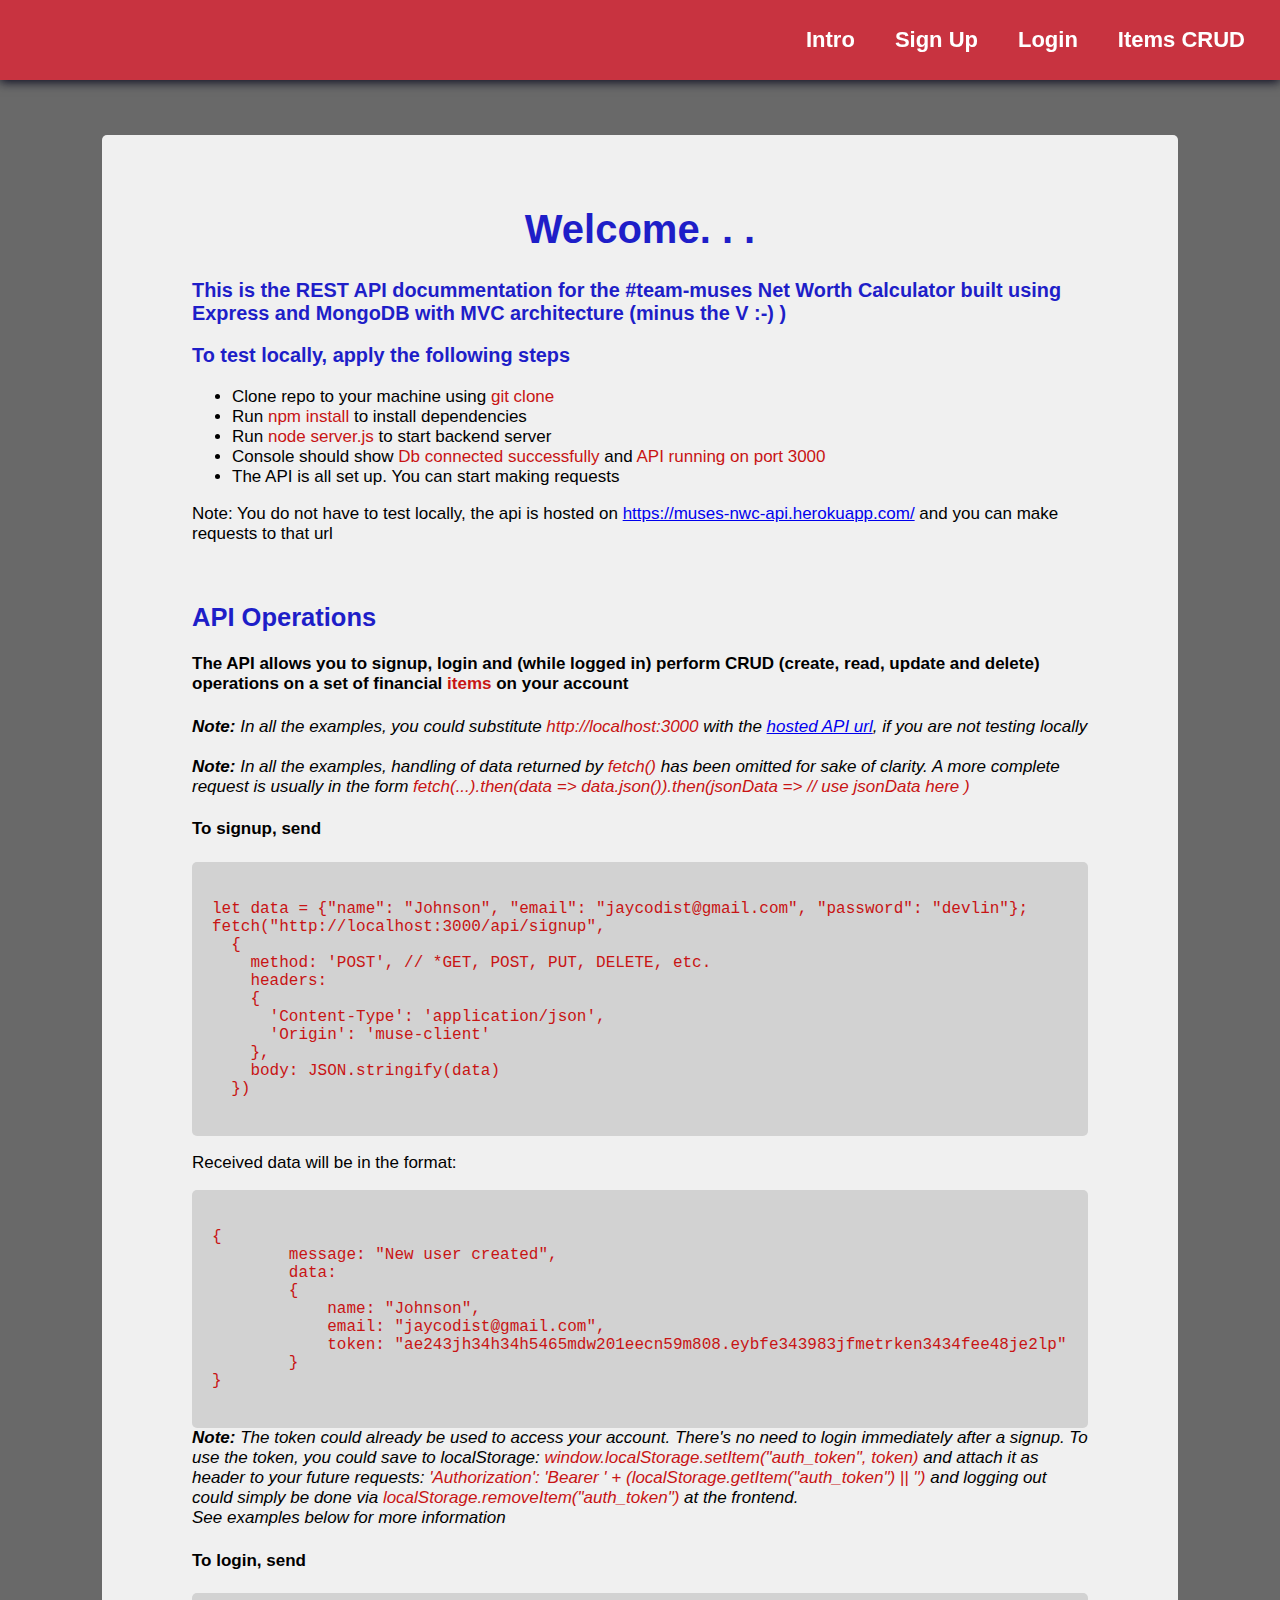
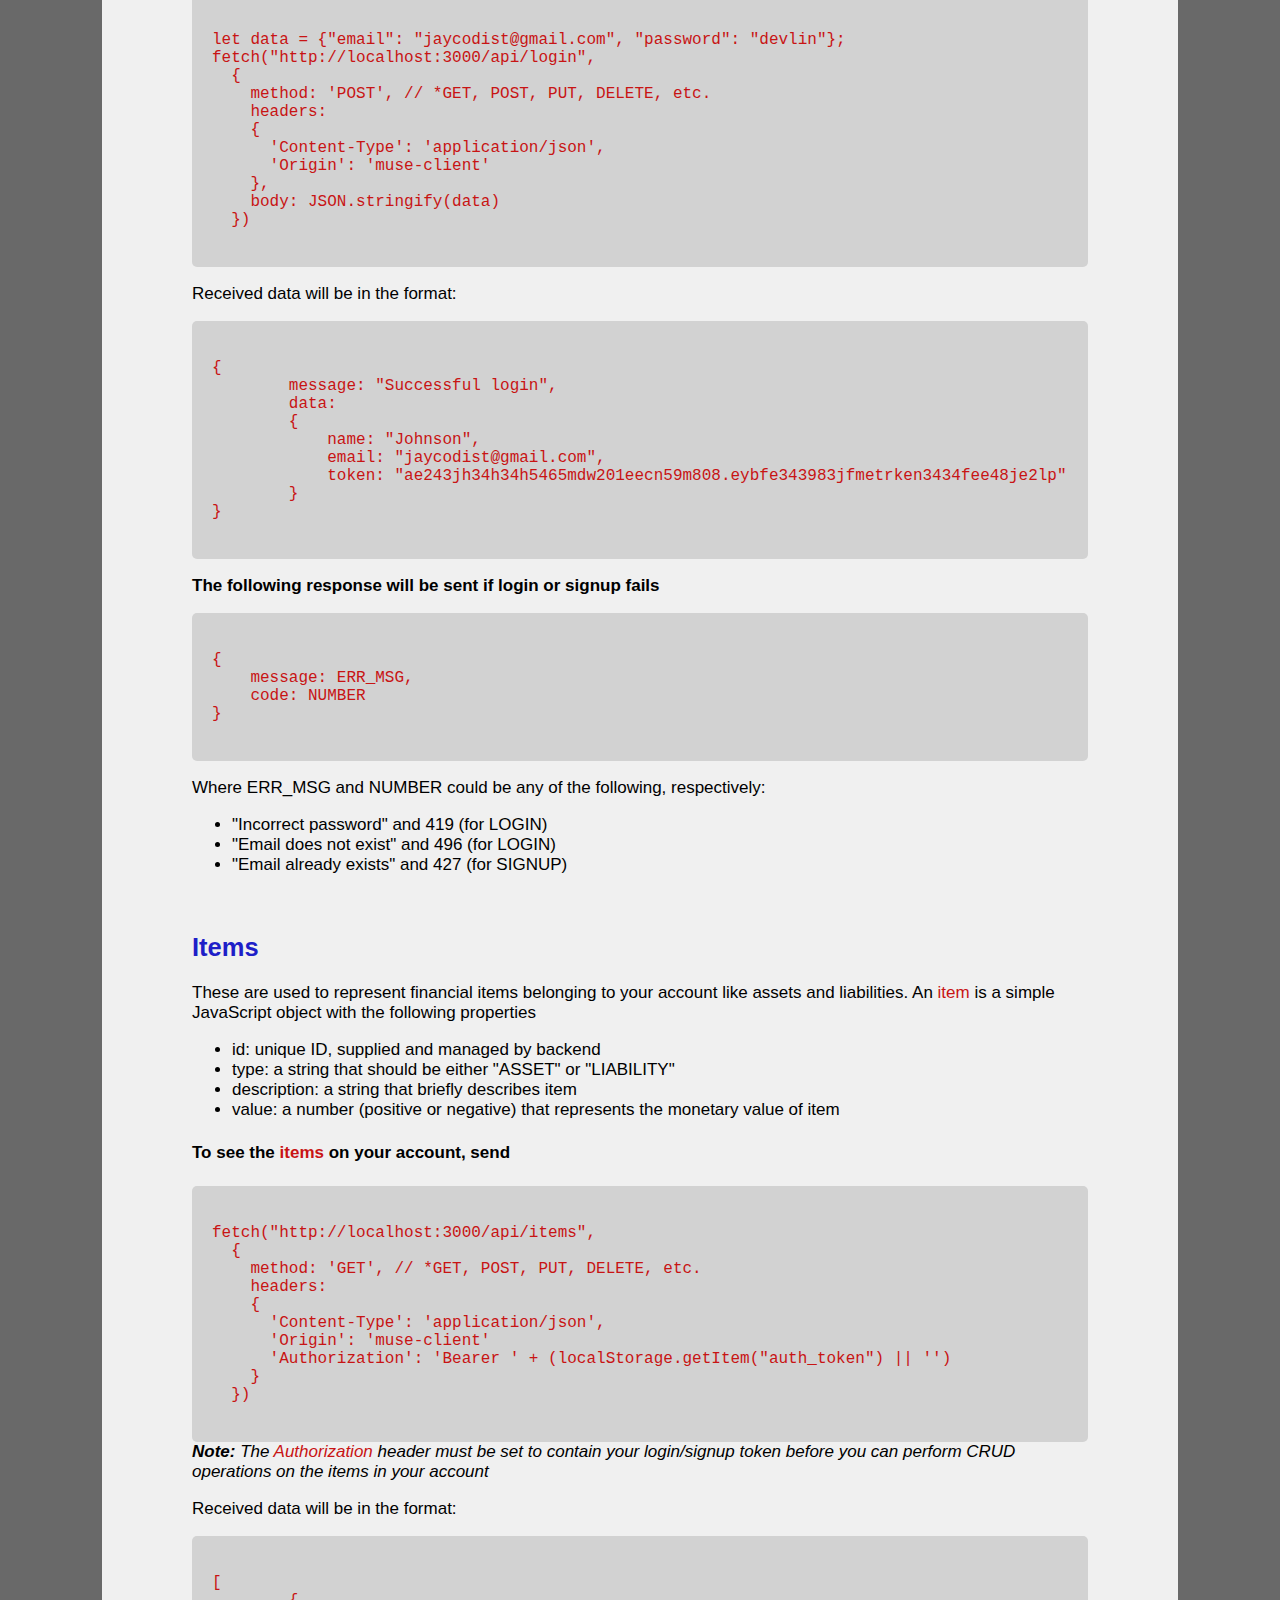
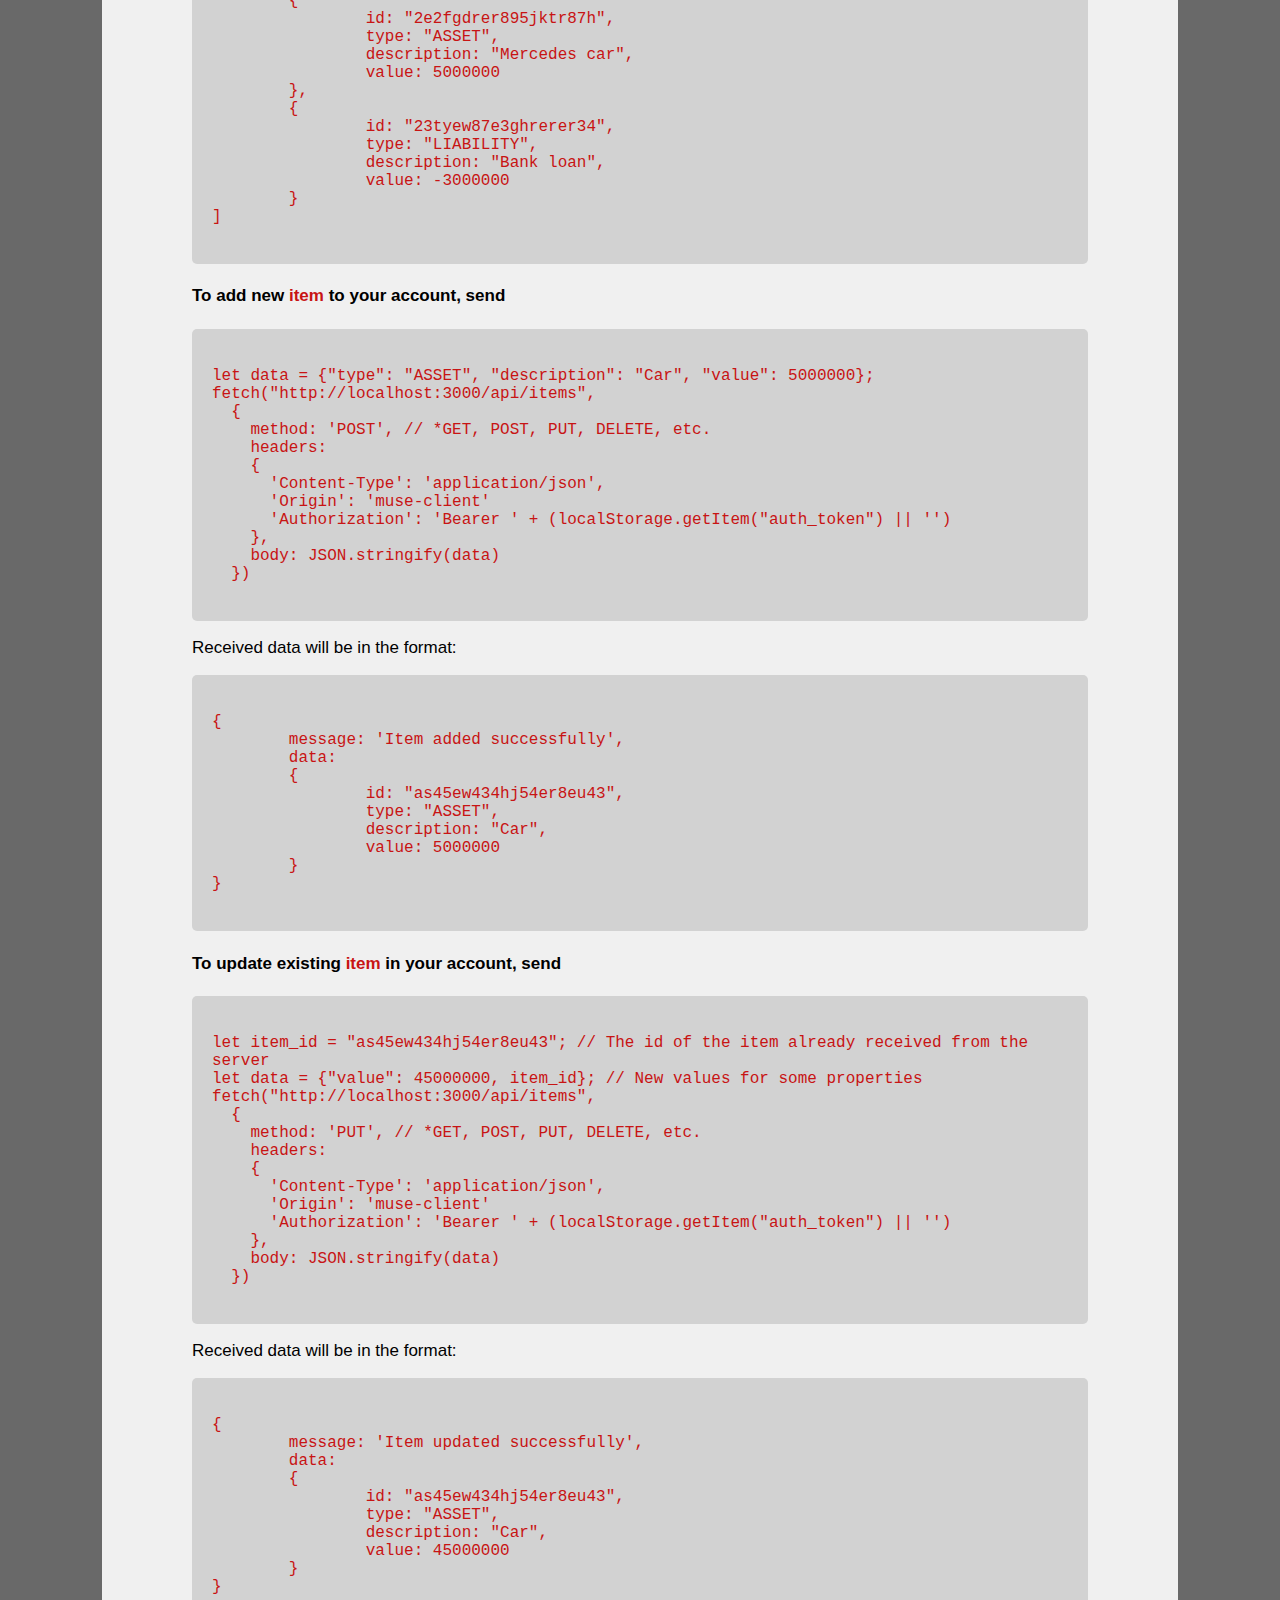
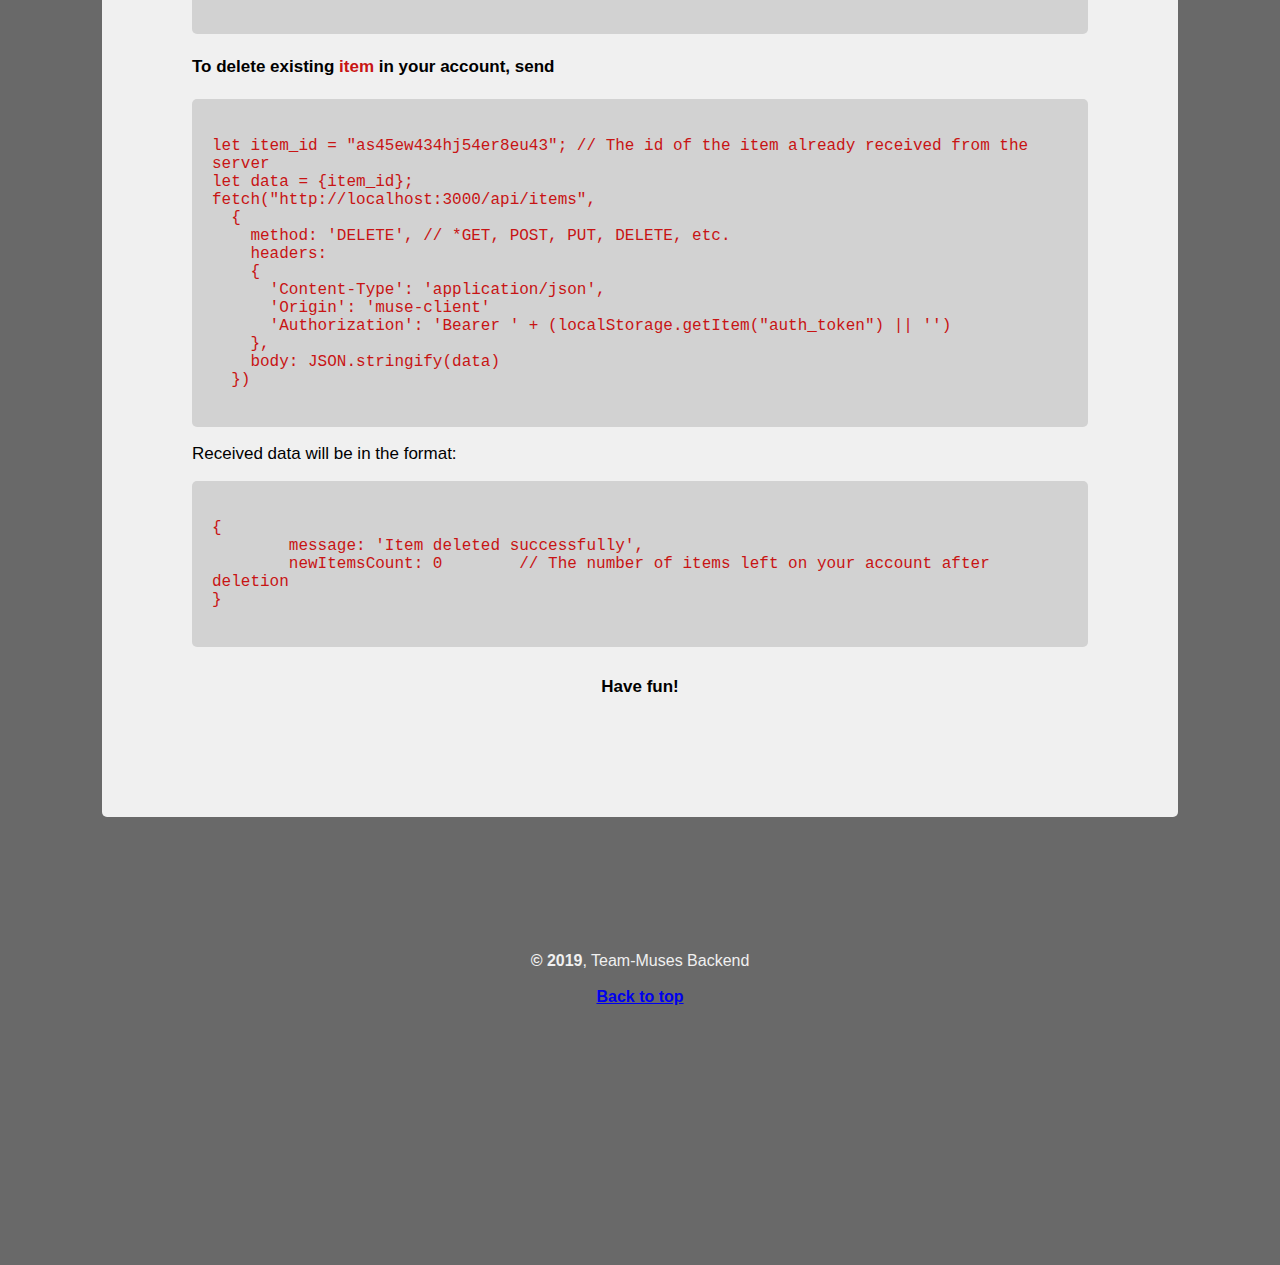
<file: api/docs/index.html>
<!DOCTYPE html>
<html>
<head>
	<meta charset="utf-8">
	<title>API DOCS</title>
	<link rel="stylesheet" type="text/css" href="index.css">
</head>
<body>
	<header>
		<nav id="top-nav">
			<a href="#">Intro</a>
			<a href="#operations">Sign Up</a>
			<a href="#note">Login</a>
			<a href="#already-exists">Items CRUD</a>
		</nav>
	</header>
	<main>
		<section>
			<h1 class="blue">Welcome. . .</h1>
			<h3 class="blue">This is the REST API docummentation for the #team-muses Net Worth Calculator built using Express and MongoDB with MVC architecture (minus the V :-) )</h3>

			<h3 class="blue">To test locally, apply the following steps</h3>
			<ul>
				<li>Clone repo to your machine using <span class="code">git clone</span></li>
				<li>Run <span class="code">npm install</span> to install dependencies</li>
				<li>Run <span class="code">node server.js</span> to start backend server</li>
				<li>Console should show <span class="code">Db connected successfully</span> and <span class="code">API running on port 3000</span></li>
				<li>The API is all set up. You can start making requests</li>
			</ul>
			<p>Note: You do not have to test locally, the api is hosted on <a href="https://muses-nwc-api.herokuapp.com/">https://muses-nwc-api.herokuapp.com/</a> and you can make requests to that url</p>

			<br />
			<h2 class="blue" id="operations">API Operations</h2>
			<h4>The API allows you to signup, login and (while logged in) perform CRUD (create, read, update and delete) operations on a set of financial <span class="code">items</span> on your account</h4>
			<em><strong>Note:</strong> In all the examples, you could substitute <span class="code">http://localhost:3000</span> with the <a href="https://muses-nwc-api.herokuapp.com/">hosted API url</a>, if you are not testing locally</em> <br />
			<br /></section>
			<em><strong>Note:</strong> In all the examples, handling of data returned by <span class="code">fetch()</span> has been omitted for sake of clarity. A more complete request is usually in the form <span class="code">fetch(...).then(data => data.json()).then(jsonData => // use jsonData here )</span></em>
			<h4>To signup, send</h4>
			<code>
let data = {"name": "Johnson", "email": "jaycodist@gmail.com", "password": "devlin"};
fetch("http://localhost:3000/api/signup",
  {
    method: 'POST', // *GET, POST, PUT, DELETE, etc.
    headers: 
    {
      'Content-Type': 'application/json',
      'Origin': 'muse-client'
    },
    body: JSON.stringify(data)
  })
			</code>
			<p>Received data will be in the format:</p>
			<code>
{
	message: "New user created",
	data: 
	{
	    name: "Johnson",
	    email: "jaycodist@gmail.com",
	    token: "ae243jh34h34h5465mdw201eecn59m808.eybfe343983jfmetrken3434fee48je2lp"
	}
}
			</code>
				<em id="note">
					<strong>Note:</strong> The token could already be used to access your account. There's no need to login immediately after a signup. To use the token, you could save to localStorage: 
					<span class="code">window.localStorage.setItem("auth_token", token)</span>
					and attach it as header to your future requests: 
					<span class="code">'Authorization': 'Bearer ' + (localStorage.getItem("auth_token") || '')</span> and logging out could simply be done via <span class="code">localStorage.removeItem("auth_token")</span> at the frontend.
					<br />See examples below for more information
				</em>
			<h4>To login, send</h4>
						<code>
let data = {"email": "jaycodist@gmail.com", "password": "devlin"};
fetch("http://localhost:3000/api/login",
  {
    method: 'POST', // *GET, POST, PUT, DELETE, etc.
    headers: 
    {
      'Content-Type': 'application/json',
      'Origin': 'muse-client'
    },
    body: JSON.stringify(data)
  })
			</code>
			<p>Received data will be in the format:</p>
			<code>
{
	message: "Successful login",
	data: 
	{
	    name: "Johnson",
	    email: "jaycodist@gmail.com",
	    token: "ae243jh34h34h5465mdw201eecn59m808.eybfe343983jfmetrken3434fee48je2lp"
	}
}
			</code>
			<p><strong>The following response will be sent if login or signup fails</strong></p>
						<code>
{
    message: ERR_MSG,
    code: NUMBER
}
			</code>
			<p>Where ERR_MSG and NUMBER could be any of the following, respectively:</p>
			<ul>
				<li>"Incorrect password" and 419 (for LOGIN)</li>
				<li>"Email does not exist" and 496 (for LOGIN)</li>
				<li id="already-exists">"Email already exists" and 427 (for SIGNUP)</li>
			</ul>
			<br />
			<h2 class="blue">Items</h2>
			<p>These are used to represent financial items belonging to your account like assets and liabilities. An <span class="code">item</span> is a simple JavaScript object with the following properties</p>
			<ul>
				<li>id: unique ID, supplied and managed by backend</li>
				<li>type: a string that should be either "ASSET" or "LIABILITY"</li>
				<li>description: a string that briefly describes item</li>
				<li>value: a number (positive or negative) that represents the monetary value of item</li>
			</ul>
			<h4>To see the <span class="code">items</span> on your account, send</h4>
			<code>
fetch("http://localhost:3000/api/items",
  {
    method: 'GET', // *GET, POST, PUT, DELETE, etc.
    headers: 
    {
      'Content-Type': 'application/json',
      'Origin': 'muse-client'
      'Authorization': 'Bearer ' + (localStorage.getItem("auth_token") || '')
    }
  })
			</code>
			<em><strong>Note:</strong> The <span class="code">Authorization</span> header must be set to contain your login/signup token before you can perform CRUD operations on the items in your account</em>
			<p>Received data will be in the format:</p>
			<code>
[
	{
		id: "2e2fgdrer895jktr87h",
		type: "ASSET",
		description: "Mercedes car",
		value: 5000000
	},
	{
		id: "23tyew87e3ghrerer34",
		type: "LIABILITY",
		description: "Bank loan",
		value: -3000000
	}
]
			</code>

	<h4>To add new <span class="code">item</span> to your account, send</h4>
			<code>
let data = {"type": "ASSET", "description": "Car", "value": 5000000};
fetch("http://localhost:3000/api/items",
  {
    method: 'POST', // *GET, POST, PUT, DELETE, etc.
    headers: 
    {
      'Content-Type': 'application/json',
      'Origin': 'muse-client'
      'Authorization': 'Bearer ' + (localStorage.getItem("auth_token") || '')
    },
    body: JSON.stringify(data)
  })
			</code>
			<p>Received data will be in the format:</p>
			<code>
{
	message: 'Item added successfully',
	data: 
	{
	    	id: "as45ew434hj54er8eu43",
	    	type: "ASSET",
	    	description: "Car",
	    	value: 5000000
	}
}
			</code>

			<h4>To update existing <span class="code">item</span> in your account, send</h4>
			<code>
let item_id = "as45ew434hj54er8eu43"; // The id of the item already received from the server
let data = {"value": 45000000, item_id}; // New values for some properties
fetch("http://localhost:3000/api/items",
  {
    method: 'PUT', // *GET, POST, PUT, DELETE, etc.
    headers: 
    {
      'Content-Type': 'application/json',
      'Origin': 'muse-client'
      'Authorization': 'Bearer ' + (localStorage.getItem("auth_token") || '')
    },
    body: JSON.stringify(data)
  })
			</code>
			<p>Received data will be in the format:</p>
			<code>
{
	message: 'Item updated successfully',
	data: 
	{
	    	id: "as45ew434hj54er8eu43",
	    	type: "ASSET",
	    	description: "Car",
	    	value: 45000000
	}
}
			</code>

			<h4>To delete existing <span class="code">item</span> in your account, send</h4>
			<code>
let item_id = "as45ew434hj54er8eu43"; // The id of the item already received from the server
let data = {item_id};
fetch("http://localhost:3000/api/items",
  {
    method: 'DELETE', // *GET, POST, PUT, DELETE, etc.
    headers: 
    {
      'Content-Type': 'application/json',
      'Origin': 'muse-client'
      'Authorization': 'Bearer ' + (localStorage.getItem("auth_token") || '')
    },
    body: JSON.stringify(data)
  })
			</code>
			<p>Received data will be in the format:</p>
			<code>
{
	message: 'Item deleted successfully',
	newItemsCount: 0	// The number of items left on your account after deletion
}
			</code>
			<p class="center">Have fun!</p>
		</section>
	</main>
	<footer>
		<strong>&copy 2019</strong>, Team-Muses Backend
		<br />
		<br />
		<a href="#"><strong>Back to top</strong></a>
		<br />
		<br /><br />
		<br />
	</footer>
</body>
</html>
</file>
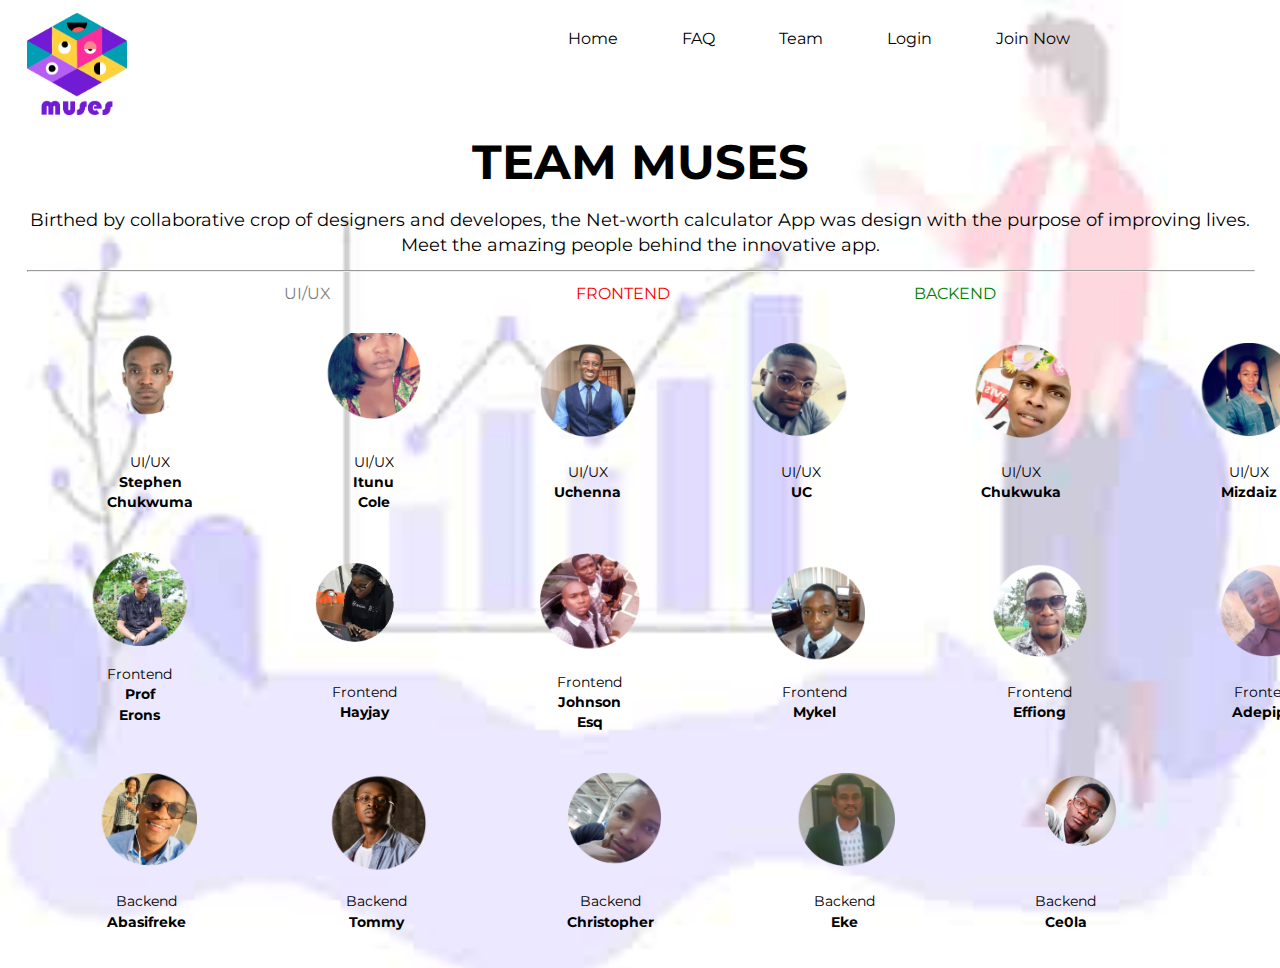
<file: team.html>
<!DOCTYPE html>
<html lang="en">
<head>
  <meta charset="UTF-8">
  <meta name="viewport" content="width=device-width, initial-scale=1.0">
  <meta http-equiv="X-UA-Compatible" content="ie=edge">
  <title>Muses Net Worth Calculator</title>
  <link rel="stylesheet" type="text/css" href="css/team.css">
</head>
<body>
    <div class="container">
      <header>
        <img src="img/muses.png" alt="muse logo" class="logo" width="5%" height="5%">
        <nav>
          <a href="#" class="hide-desktop">
            <img src="img/ham.svg" width="20%" height="20%" alt="toggle menu" class="menu" id="menu">
          </a>
          <ul class="show-desktop hide-mobile" id="nav">
              <li id="exit" class="exit-btn hide-desktop"><img src="img/exit.svg" alt="exit menu" width="10%" height="8%"></a></li>
              <li><a href="index.html">Home</a></li>
              <li><a href="#">FAQ</a></li>
              <li><a href="#">Team</a></li>  
              <li><a href="#">Login</a></li>
              <li><a href="#">Join Now </a></li> 
          </ul>
        </nav>
      </header>
    </div>
          <section>
            <h1>TEAM MUSES</h1>
            <P class="subhead">Birthed by collaborative crop of designers and developes, the Net-worth calculator App was design with the purpose of improving lives.<br>
            Meet the amazing people behind the innovative app.</P>
            <hr>
            <ul class="titles">
              <li class="first">UI/UX</li>
              <li class="second">FRONTEND</li>
              <li class="third">BACKEND</li>
            </ul>
          </section>
    <div class="designer-container">
      <div class="containers">
        <ul>
            <li>
                <figure>
                    <img src="img/17.png" alt="designer 17"  class="design-image">
                    <blockquote>UI/UX <br><strong>Stephen Chukwuma</strong></blockquote>
                </figure>
              </li>
            <li>
              <figure>
                  <img src="img/12.png" alt="designer 12"  class="design-image">
                  <blockquote>UI/UX<br><strong>Itunu Cole</strong></blockquote>
              </figure>
            </li>
            <li>
                <figure>
                    <img src="img/15.png" alt="designer 15"  class="design-image">
                    <blockquote>UI/UX<br><strong>Uchenna</strong></blockquote>
                </figure>
              </li>
              <li>
                  <figure>
                      <img src="img/14.png" alt="designer 14"  class="design-image">
                      <blockquote>UI/UX<br><strong>UC</strong></blockquote>
                  </figure>
                </li>
                <li>
                    <figure>
                        <img src="img/11.png" alt="designer 11" class="design-image">
                        <blockquote>UI/UX<br><strong>Chukwuka</strong></blockquote>
                    </figure>
                  </li>
                  <li>
                      <figure>
                          <img src="img/13.png" alt="designer 13" class="design-image">
                          <blockquote>UI/UX<br><strong>Mizdaiz</strong></blockquote>
                      </figure>
                    </li>
                    <li>
          </ul>
        </div>
      </div>
      <div class="frontend-container">
          <div class="containers">
              <ul>         
                        <figure>
                            <img src="img/7.png" alt="frontender 7" class="image">
                            <blockquote>Frontend<br><strong>Prof Erons</strong></blockquote>
                        </figure>
                      </li>
                      <li>
                          <figure>
                              <img src="img/8.png" alt="frontender 8" class="image">
                              <blockquote>Frontend<br><strong>Hayjay</strong></blockquote>
                          </figure>
                      </li>
                        <li>
                            <figure>
                                <img src="img/9.png" alt="frontender 9" class="image">
                                <blockquote>Frontend<br><strong>Johnson Esq</strong></blockquote>
                            </figure>
                          </li>
                        <li>
                              <figure>
                                  <img src="img/10.png" alt="frontender 10" class="image">
                                  <blockquote>Frontend<br><strong>Mykel</strong></blockquote>
                              </figure>
                        </li>
                        <li>
                            <figure>
                                <img src="img/6.png" alt="frontender 6" class="image">
                                <blockquote>Frontend<br><strong>Effiong</strong></blockquote>
                            </figure>
                          </li>
                          <li>
                              <figure>
                                  <img src="img/5.png" alt="frontender 5" class="image">
                                  <blockquote>Frontend<br><strong>Adepiper</strong></blockquote>
                              </figure>
                            </li>
                            
            </ul>
          </div>
      </div>                         
      <div class="backend-container">
          <div class="containers">
              <ul>  
                    <li>       
                      <figure>
                          <img src="img/16.png" alt="backend 16" class="image">
                          <blockquote>Backend<br><strong>Abasifreke</strong></blockquote>
                      </figure>
                    </li>
                    <li>       
                        <figure>
                            <img src="img/4.png" alt="backend 4" class="image">
                            <blockquote>Backend<br><strong>Tommy</strong></blockquote>
                        </figure>
                      </li>
                      <li>       
                          <figure>
                              <img src="img/2.png" alt="backend 2" class="image">
                              <blockquote>Backend<br><strong>Christopher</strong></blockquote>
                          </figure>
                        </li>
                        <li>       
                            <figure>
                                <img src="img/3.png" alt="backend 3" class="image">
                                <blockquote>Backend<br><strong>Eke</strong></blockquote>
                            </figure>
                          </li>
                          <li>       
                              <figure>
                                  <img src="img/1.png" alt="backend 1" class="image">
                                  <blockquote>Backend<br><strong>Ce0la</strong></blockquote>
                              </figure>
                            </li>
              </ul>            
          </div>
      </div>
      
      <script>
      var menu = document.getElementById('menu');
      var nav = document.getElementById('nav');
      var exit = document.getElementById('exit');

      menu.addEventListener('click', function(e){
        nav.classList.toggle('hide-mobile');
        e.preventDefault();
      });

      exit.addEventListener('click', function(e){
        nav.classList.add('hide-mobile');
        e.preventDefault();
      });
      </script>
      
</body>
</html>
</file>
<file: api/docs/index.css>
html
{
	scroll-behavior: smooth;
	overflow-x: hidden;
	--err-color: rgb(200, 20, 20);
	--blue: rgb(30, 30, 200);
}
body
{
	background-color: dimgray;
	color: rgb(240, 240, 240);
	font-family: segoe UI, sans-serif;
}
nav
{
	position: fixed;
	top: 0;
	left: 0;
	width: 100%;
	display: flex;
	flex-direction: row;
	justify-content: flex-end;
	align-items: center;
	z-index: 100;
	height: 80px;
	background-color: rgb(200, 51, 64);
	box-shadow: 0 2px 10px rgb(10, 10, 30);
}
nav > a
{
	text-decoration: none;
	padding: 5px;
	margin-right: 30px;
	color: white;
	font-weight: bold;
	font-size: 22px;
	transition: 0.4s ease-out;
}
nav > a:visited
{
	color: white;
}
nav > a:hover
{
	transform: scale(1.1);
	color: rgb(200, 200, 200);
}
h1
{
	font-size: 40px;
	text-align: center;
}
main
{
	background-color: rgb(240, 240, 240);
	color: black;
	margin: 15vh auto;
	font-size: 17px;
	border-radius: 5px; 
	position: relative;
	width: 70vw;
	padding: 5vh 7vw 10vh;
}
code
{
	background: rgb(210, 210, 210);
	padding: 20px;
	color: var(--err-color);
	border-radius: 5px;
	font-size: 16px;
	display: block;
	overflow: auto;
	white-space: pre-wrap;
}
footer
{
	text-align: center;
}
.center
{
	text-align: center;
	margin: 20px;
	padding: 10px;
	font-weight: bolder;
}
.blue
{
	color: var(--blue);
}
.code
{
	color: var(--err-color);
}
</file>
<file: css/team.css>
@import url('http://fonts.googleapis.com/css?family=montserrat:400,600');

body {
    background-image: url("../img/background1.jpg");
    background-repeat: no-repeat;
    background-position: right top;
    background-size: 100%;
    font-family: montserrat, sans-serif;
}

p, blockquote {
    font-size: .9em;
    line-height: 1.4em;
}

ul {
    list-style-type: none;
    margin: 0;
    padding: 0;
}

.container, section, .designer-container, .frontend-container, .backend-container {
    text-align: center;
    padding: .8em 1.2em;
    padding-top: 5px;
} 
 
.logo {
    width: 100px;
}

header{
    display: flex;
    justify-content: space-between;
}

.titles {
    display: flex;
    justify-content: space-between;
}

.first {
    color: gray;
}
.second {
    color: red;
}

.third {
    color: green;
}

.hide-mobile{
    display: none;
}
.menu {
    width: 100px;
    margin-top: 5%;
}
.designer-container img, .frontend-container img, .backend-container img {
   width: 200px;
   height: 200px;
}

nav ul {
    position: fixed;
    width: 60%;
    top: 0;
    right: 0;
    text-align: left;
    background: rgb(240, 154, 233);
    height: 100%;
    z-index: 7;
    padding-top: 3em;
 } 

 nav ul li a {
    color: white;
    text-decoration: none;
    display: block;
    width: 100%;
    padding: 1em 2em;
    background-color: rgb(49, 55, 59);
}
nav ul li a:hover {
    background-color: rgb(65, 73, 78);
}

.exit-btn {
    margin-bottom: 1em;
    margin-top: -1.3em;
    text-align: right;
    padding: 0 1.4em;   
}

.exit-btn img {
    width: 30px;
    cursor: pointer;
}

@media only screen and (min-width: 650px) {
    h1 {
        font-size: 2em;
        margin: 0;
    }
    
    .subhead {
        font-size: .9em;
        margin-bottom: 2%; 
     } 
     .titles {
        display: flex;
        justify-content: center;
    }
    
    hr {
        width: 100%;
    }

    .designer-container img, .frontend-container img, .backend-container img {
        width: 150px;
        height: 150px;
     }
     .designer-container ul {
        display: flex;
        margin-top: -1em;
        align-items: center;
    }
    .designer-container ul li {
        margin-bottom: 0;
    }
    .frontend-container ul {
        display: flex;
        margin-top: -1em;
        align-items: center;
    }
    .frontend-container ul li {
        margin-bottom: 0;
    }
    .backend-container ul {
        display: flex;
        margin-top: -1em;
        align-items: center;
    }
    .backend-container ul li {
        margin-bottom: 0;
    }
}

@media only screen and (min-width: 1024px) {
    .container {
        width: 80%;
        margin: o auto;
    }
    h1 {
        font-size: 3em;
        margin: 0;
    }
    .subhead {
        font-size: 1.1em;
        margin-bottom: 1%; 
     }
     .titles {
       display: flex;
        justify-content: space-evenly;
        margin: 1%;
       
    }
    .designer-container img, .frontend-container img, .backend-container img {
        width: 100px;
        height: 100px;
     }  
     .show-desktop {
         display: block;
         margin: 0 auto 13% auto;
        }
     .hide-desktop {
         display: none;
     }
    
    nav ul {
        width: 20%;
        position: inherit;
        width: auto;
        background: none;
        height: auto;
        display: flex;
        padding-top: 0;
    }
    nav ul li {
        float: left;
    }
    nav ul li a {
        color: black;
        background: inherit;
        text-align: right;
        padding: 1em 2em;
    }
    nav ul li a:hover {
        background-color: inherit;
    }
}


  /* @media only screen and (min-width: 650px) {
    
        h1 {
            font-size: 2em;
            margin: 0;
        }

        .subhead {
           font-size: .8em;
           margin-bottom: 1%; 
        }

        hr {
            width: 100%;
        }
      
          
       .designer-container img {
           width: 70%;
           
       }

       .designer-container ul li:nth-child(3) img {
           width: 100%;
           margin-top: -6px;
       }

       .designer-container ul {
           display: flex;
           margin-top: -1em;
           align-items: center;
       }

       .designer-container ul li {
           margin-bottom: 0;
       }

       .frontend-container img {
        width: 40%;
        
    }

    .frontend-container ul li:nth-child(3) img {
        width: 100%;
        margin-top: -6px;
    }

    .frontend-container ul {
        display: flex;
        margin-top: -1em;
        align-items: center;
    }

    .frontend-container ul li {
        margin-bottom: 0;
    }

    .backend-container img {
        width: 100%;
                
    }

    .backend-container ul li:nth-child(3) img {
        width: 100%;
        margin-top: -6px;
    }

    .backend-container ul {
        display: flex;
        margin-top: -1em;
        align-items: center;
    }

    .backend-container ul li {
        margin-bottom: 0;
    }

  } */
</file>
